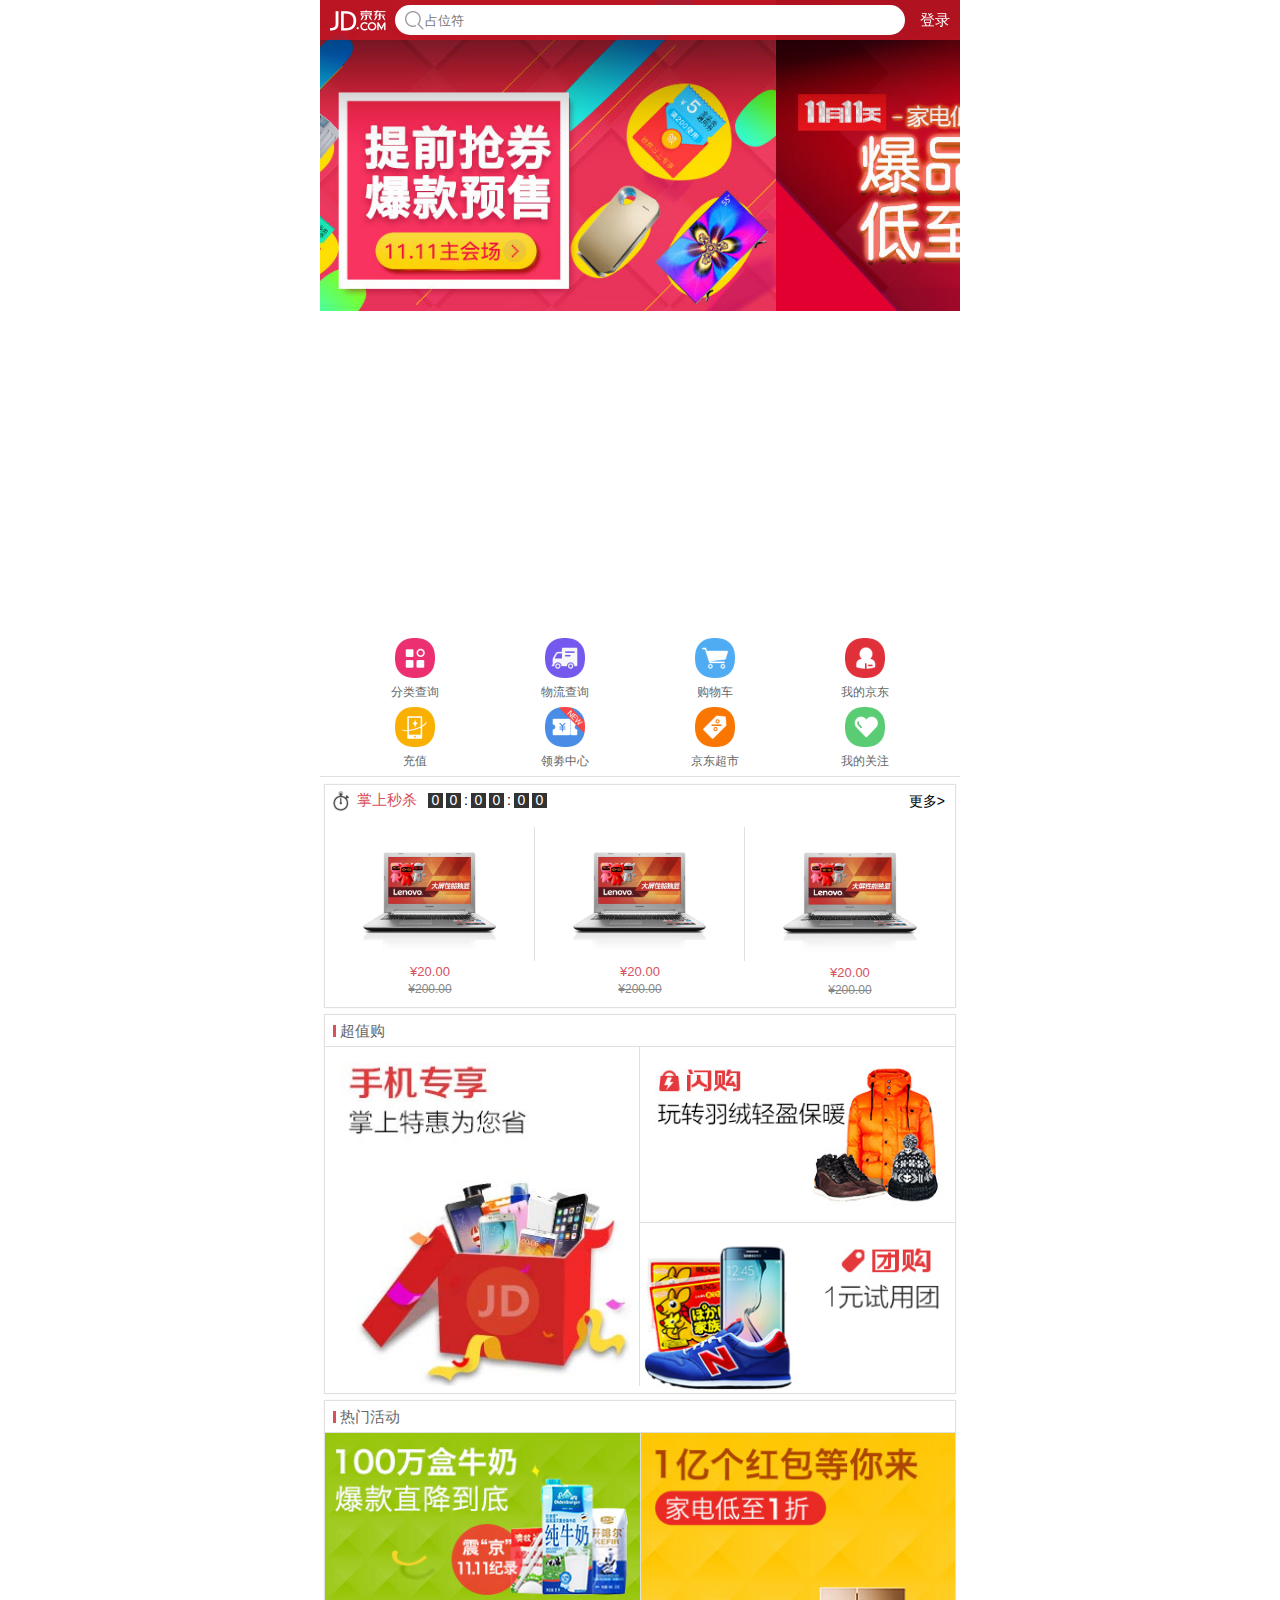
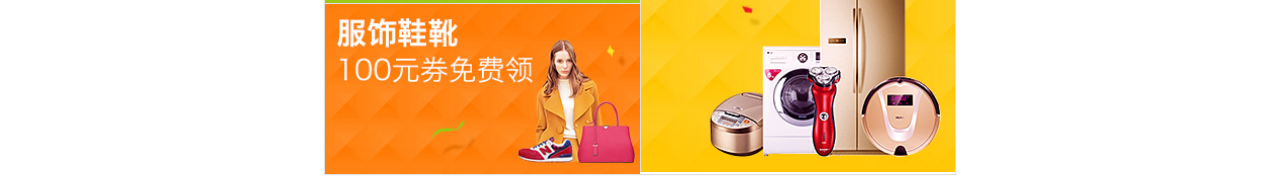
<file: 大作业/index.html>
<!DOCTYPE html>
<html lang="en">
<head>
    <meta charset="UTF-8">
    <title>Title</title>
    <meta name="viewport"
          content="width=device-width,user-scalable=no, initial-scale=1.0"/>
    <link rel="stylesheet" href="css/base.css">
    <link rel="stylesheet" href="css/index.css">
</head>
<body>
<div class="jd_layout">
     <header class="jd_header">
         <div class="jd_header_box">
             <a href="#" class="icon_logo"></a>
             <form action="#">
                 <span class="icon_search"></span>
                 <input type="search" placeholder="占位符">
             </form>
             <a href="#" class="login">登录</a>
         </div>
     </header>

     <div class="jd_banner">
         <ul id="jd_banner_img">
             <li><img src="images/l1.jpg" alt=""></li>
             <li><img src="images/l2.jpg" alt=""></li>
             <li><img src="images/l3.jpg" alt=""></li>
             <li><img src="images/l4.jpg" alt=""></li>
             <li><img src="images/l5.jpg" alt=""></li>
             <li><img src="images/l6.jpg" alt=""></li>
             <li><img src="images/l7.jpg" alt=""></li>
             <li><img src="images/l8.jpg" alt=""></li>
             <li><img src="images/l1.jpg" alt=""></li>
             <li><img src="images/l2.jpg" alt=""></li>
         </ul>
         <ul>
             <li></li>
             <li></li>
             <li></li>
             <li></li>
             <li></li>
             <li></li>
             <li></li>
             <li></li>
         </ul>
     </div>
     <nav class="jd_nav">
        <ul>
            <li>
                <a href="">
                    <img src="images/nav0.png" alt=""/>
                    <p>分类查询</p>
                </a>
            </li>
            <li>
                <a href="">
                    <img src="images/nav1.png" alt=""/>
                    <p>物流查询</p>
                </a>
            </li>
            <li>
                <a href="">
                    <img src="images/nav2.png" alt=""/>
                    <p>购物车</p>
                </a>
            </li>
            <li>
                <a href="">
                    <img src="images/nav3.png" alt=""/>
                    <p>我的京东</p>
                </a>
            </li>
            <li>
                <a href=""><img src="images/nav4.png" alt=""/>
                    <p>充值</p>
                </a>
            </li>
            <li>
                <a href="">
                <img src="images/nav5.png" alt=""/>
                <p>领劵中心</p>
                </a>
            </li>
            <li>
                <a href=""><img src="images/nav6.png" alt=""/>
                    <p>京东超市</p>
                </a>
            </li>
            <li>
                <a href=""><img src="images/nav7.png" alt=""/>
                    <p>我的关注</p>
                </a>
            </li>
        </ul>
     </nav>
    <main class="jd_product">
        <section class="jd_product_box jd_secondKill">
            <div class="product_top no_bor">
                <div class="jd_secondKill_left">
                    <span class="sk_icon"></span>
                    <h4 class="sk_name">掌上秒杀</h4>
                    <div class="sk_time">
                        <span class="num">0</span>
                        <span class="num">0</span>
                        <span class="str">:</span>
                        <span class="num">0</span>
                        <span class="num">0</span>
                        <span class="str">:</span>
                        <span class="num">0</span>
                        <span class="num">0</span>
                    </div>
                </div>
                <div class="jd_secondKill_right">
                    <a href="">更多></a>
                </div>
            </div>
            <!--三个商品-->
            <div class="product_bot">
                <ul class="clearfix">
                    <li>
                        <a href="">
                            <div class="img_box"><img src="images/detail02.jpg" alt=""/></div>
                            <p class="now_price">&yen;20.00</p>
                            <p class="old_price">&yen;200.00</p>
                        </a>
                    </li>
                    <li>
                        <a href="">
                            <div class="img_box"><img src="images/detail02.jpg" alt=""/></div>
                            <p class="now_price">&yen;20.00</p>
                            <p class="old_price">&yen;200.00</p>
                        </a>
                    </li>
                    <li>
                        <a href="">
                            <div class="img_box"><img src="images/detail02.jpg" alt=""/></div>
                            <p class="now_price">&yen;20.00</p>
                            <p class="old_price">&yen;200.00</p>
                        </a>
                    </li>
                </ul>
            </div>
        </section>
        <!---->
        <section class="jd_product_box jd_pd">
            <div class="product_top">
                <h3>超值购</h3>
            </div>
            <div class="product_bot clearfix">
                <a href="" class="p_left b_right"><img src="images/cp1.jpg" alt=""/></a>
                <a href="" class="p_right b_bottom"><img src="images/cp2.jpg" alt=""/></a>
                <a href="" class="p_right"><img src="images/cp3.jpg" alt=""/></a>
            </div>
        </section>
        <section class="jd_product_box jd_pd">
            <div class="product_top">
                <h3>热门活动</h3>
            </div>
            <div class="product_bot clearfix">
                <a href="" class="p_right b_left"><img src="images/cp4.jpg" alt=""/></a>
                <a href="" class="p_left b_bottom"><img src="images/cp5.jpg" alt=""/></a>
                <a href="" class="p_left"><img src="images/cp6.jpg" alt=""/></a>
            </div>
        </section>
    </main>
</div>
</body>

<script>
    var jd_banner_img = document.getElementById("jd_banner_img");
    var jdBannerWidth = jd_banner_img.offsetWidth / 10;
    console.log(jdBannerWidth);
    var num = 0;

    function autoplay() {
        if (num === -jdBannerWidth * 8) {
            num = 0;
        }
        num = num - 1;
        jd_banner_img.style.left = num + "px";
        if (num % jdBannerWidth === 0) {
            clearInterval(timer1);
            timer2 = setTimeout(function () {
                timer1 = setInterval("autoplay()", 1);
            }, 4000);
        }
    }
    var timer1 = setInterval("autoplay()", 1);
</script>
<script src="index.html"></script>
</html>
</file>
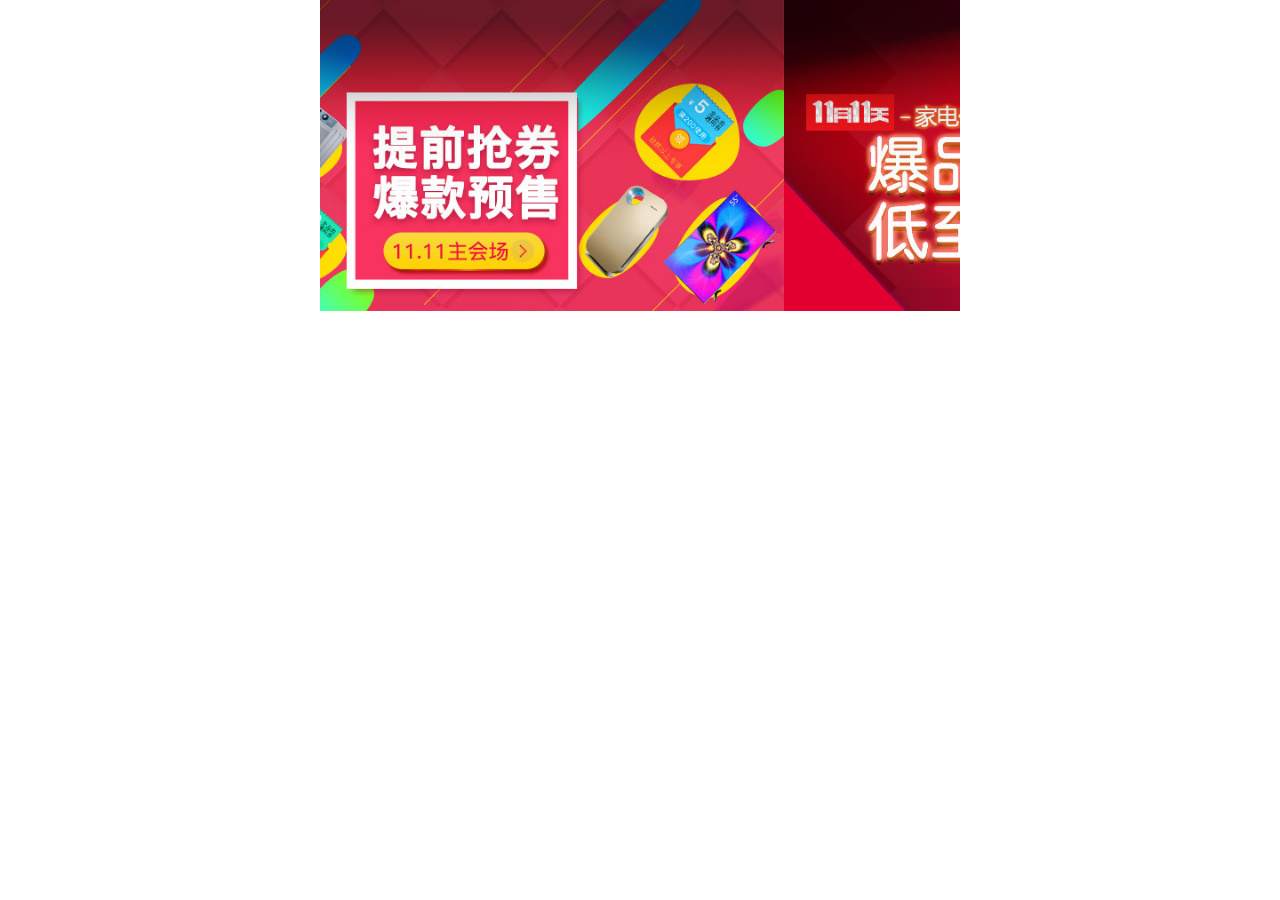
<file: 大作业/轮播代码.html>
<!DOCTYPE html>
<html lang="en">
<head>
    <meta charset="UTF-8">
    <title>Title</title>
    <meta name="viewport"
          content="width=device-width,user-scalable=no, initial-scale=1.0"/>
    <link rel="stylesheet" href="css/base.css">
    <link rel="stylesheet" href="css/index.css">
    <style>
        *{
            margin: 0;
            padding: 0;
        }
        ul{
            list-style: none ;
            position: absolute;
            width: 1500px;
            height: 200px;
        }
        img{
            /*解决底边三像素*/
            vertical-align: top;
        }
        li{
            float: left;
        }
        .imgs{
            width: 720px;
            height: 350px;
            overflow: hidden;
            position: relative;
            margin: 0 auto ;
        }

    </style>
</head>
<body>
<div class="jd_banner">
    <ul id="jd_banner_img">
        <li><img src="images/l1.jpg" alt=""></li>
        <li><img src="images/l2.jpg" alt=""></li>
        <li><img src="images/l3.jpg" alt=""></li>
        <li><img src="images/l4.jpg" alt=""></li>
        <li><img src="images/l5.jpg" alt=""></li>
        <li><img src="images/l6.jpg" alt=""></li>
        <li><img src="images/l7.jpg" alt=""></li>
        <li><img src="images/l8.jpg" alt=""></li>
        <li><img src="images/l1.jpg" alt=""></li>
        <li><img src="images/l2.jpg" alt=""></li>
    </ul>
    <ul>
        <li></li>
        <li></li>
        <li></li>
        <li></li>
        <li></li>
        <li></li>
        <li></li>
        <li></li>
    </ul>
</div>
<!--<script>-->
    <!--var imgBox = document.getElementById("imgBox");-->
    <!--var num = 0;-->
    <!--function autoplay() {-->
        <!--if( num === -1200){-->
            <!--num = 0;-->
        <!--}-->
        <!--num = num - 10;-->
        <!--imgBox.style.left = num + "px";-->
        <!--if( num % 300 === 0){-->
            <!--clearInterval(timer1);-->
            <!--timer2 = setTimeout(function () {-->
                <!--timer1 = setInterval ("autoplay ()",10 );-->
            <!--},3000)-->
        <!--}-->
    <!--}-->
    <!--var timer1 = setInterval ("autoplay()",10 );-->
    <!--</script>-->
</body>
<script>
    var jd_banner_img = document.getElementById("jd_banner_img");
    var jdBannerWidth = jd_banner_img.offsetWidth / 10;
    console.log(jdBannerWidth);
    var num = 0;

    function autoplay() {
        if (num === -jdBannerWidth * 8) {
            num = 0;
        }
        num = num - 1;
        jd_banner_img.style.left = num + "px";
        if (num % jdBannerWidth === 0) {
            clearInterval(timer1);
            timer2 = setTimeout(function () {
                timer1 = setInterval("autoplay()", 1);
            }, 4000);
        }
    }
    var timer1 = setInterval("autoplay()", 1);
</script>
<script src="index.html"></script>
</html>
</file>
<file: 大作业/css/base.css>
*,::before,
::after{
    margin: 0;
    padding: 0;
    -webkit-tap-highlight-color: transparent;
    -webkit-box-sizing: border-box;
}
body{
    font-size: 14px;
    font-family: "Microsoft Yahei", sans-serif;
    color: #000000;
}
a{
    text-decoration: none;
    color: #000;
}
ul{
    list-style: none;
}

input,textarea{
    border: none;
    resize: none;
    outline: none;
    -webkit-appearance: none;/*去掉input手机默认显示效果*/
}

.clearfix::before,
.clearfix::after{
    content: ".";
    display: block;
    height: 0;
    line-height: 0;
    visibility: hidden;
    clear: both;
}
[class^="icon_"]{
    background: url("../images/sprites.png") no-repeat;
    background-size: 200px 200px;
}

.jd_topBar{
    height: 45px;
    width: 100%;
    background: url("../images/header-bg.png") repeat-x;
    background-size: 1px 44px;
    border-bottom: 1px solid #e0e0e0;
    position: absolute;
    top: 0;
    left: 0;
    z-index: 1000;
}
.jd_topBar .icon_back{
    height: 44px;
    width: 40px;
    background-position: -20px 0;
    display: block;

    padding:12px 10px;
    background-clip: content-box;
    background-origin: content-box;

    position: absolute;
    left: 0;
    top: 0;

}
.jd_topBar .icon_menu{
    height: 20px;
    width: 20px;
    background-position: -60px 0;
    display: block;

    margin:12px 10px;
    background-clip: content-box;
    background-origin: content-box;

    position: absolute;
    right: 0;
    top: 0;

}
.jd_topBar form{
    width: 100%;
    height: 44px;
    padding: 0 40px;
}
.jd_topBar form input{
    width: 100%;
    height: 32px;
    border: 1px solid #bfbfbf;
    padding: 0 8px;
    border-radius: 4px;
    margin-top: 7px;
    font-family: sans-serif;
    font-size: 12px;
}
.jd_topBar h2{
    width: 100%;
    height: 44px;
    line-height: 42px;
    font-size: 16px;
    font-family: sans-serif;
    color: #000;
    font-weight: inherit;
    text-align: center;
}
</file>
<file: 大作业/css/index.css>
.jd_layout{
    /*width: 100%;*/
    min-width: 300px;
    max-width: 640px;
    height: 350px;
    margin: 0 auto;
}
.jd_header{
    width: 100%;
    height: 40px;
    position: fixed;
    left: 0;
    top: 0;
    z-index: 9;
}
.jd_header .jd_header_box{
    min-width: 300px;
    max-width: 640px;
    height: 40px;
    margin: 0 auto;
    background-color: rgba(201, 21, 35, 0.85);
    position: relative;
}
.jd_header .jd_header_box .icon_logo{
    display: block;
    background-position: 0 -103px;
    width: 60px;
    height: 36px;
    position: absolute;
    top: 4px;
    left: 10px;

}
.jd_header .jd_header_box form{
    width: 100%;
    height: 40px;
    padding-left: 75px;
    padding-right: 55px;
    position: relative;
}
.jd_header .jd_header_box form .icon_search{
    background-position: -60px -109px;
    width: 20px;
    height: 20px;
    display: block;
    position: absolute;
    top: 10px;
    left: 85px;
}
.jd_header .jd_header_box form input{
    width: 100%;
    height: 30px;
    margin-top: 5px;
    padding-left: 30px;
    -webkit-border-radius: 15px;
    -moz-border-radius: 15px;
    border-radius: 15px;
}
.jd_header .jd_header_box .login{
    width: 50px;
    height: 40px;
    display: block;
    text-align: center;
    line-height: 40px;
    font-size: 15px;
    color: #ffffff;
    position: absolute;
    top: 0;
    right: 0;
}
/*轮播图*/
.jd_banner{
    overflow: hidden;
    position: relative;
    min-width: 300px;
    max-width: 640px;
    margin: 0 auto;
    height:49vw;
}
.jd_banner ul:first-child{
    width: 1000%;
    left: 0;
    top: 0;
    position: absolute;
}
.jd_banner ul:first-child li{
    width: 10%;
    float: left;
}
.jd_banner ul:first-child li img{
    width: 100%;
    overflow: hidden;
    position: relative;
    margin: 0 auto;
    display: block;
}
.jd_banner ul:last-child{
    width: 118px;
    height: 6px;
    position: absolute;
    left: 50%;
    margin-left: -59px;
    bottom: 10px;
}

.jd_banner ul:last-child li {
    width: 6px;
    height: 6px;
    border: 1px solid #fff;
    border-radius: 3px;
    margin-left: 10px;
    float: left;
}
.jd_banner ul:last-child li:first-child{
    margin-left: 0;
}

.jd_banner ul:last-child li.now{
    background: #fff;
}
/*导航区域样式设置开始*/
.jd_nav{
    height: 150px;
    width: 100%;
    padding: 0 3.125%;
    padding-top: 11px;
    border-bottom: 1px solid #e0e0e0;
    background: #fff;
}
.jd_nav ul{
    width: 100%;
}
.jd_nav ul li{
    width: 25%;
    height: 69px;
    float: left;
}
.jd_nav ul li a{
    text-align: center;
    width: 100%;
    height: 100%;
    display: block;
}
.jd_nav ul li a img{
    display: block;
    width: 40px;
    height: 40px;
    margin: 0 auto;
}
.jd_nav ul li a p{
    font-size: 12px;
    color: #666666;
    margin-top: 6px;
}
.jd_product{
    margin: 0 5px;
}
/*����ʹ�õ���Ʒ����*/
.jd_product .jd_product_box{
    box-shadow: 0 0 1px 1px #e0e0e0;
    margin-top: 8px;
    background: #fff;
}
/*���ӵ�����*/
.jd_product .jd_product_box .product_top{
    height: 32px;
    border-bottom:1px solid #e0e0e0;
    position: relative;
}
/*û�б߿�*/
.jd_product .jd_product_box .product_top.no_bor{
    border-bottom:none;
}

.jd_product .jd_product_box .product_top h3{
    font-size: 15px;
    color: #666;
    padding-left: 15px;
    font-weight: inherit;
    line-height: 32px;
}
.jd_product .jd_product_box .product_top h3::before{
    content: "";
    display: block;
    width: 3px;
    height: 12px;
    background: #d8505c;

    position: absolute;
    top: 10px;
    left: 8px;
}


.jd_product .jd_product_box .product_bot{

}

.jd_secondKill{

}
.jd_secondKill .jd_secondKill_left{
    float: left;
}
.jd_secondKill .jd_secondKill_left .sk_icon{
    background: url("../images/seckill-icon.png") no-repeat;
    background-size: 16px 20px;
    width: 16px;
    height: 20px;
    display: block;
    float: left;
    margin-left: 8px;
    margin-top: 6px;

}
.jd_secondKill .jd_secondKill_left .sk_name{
    font-size: 15px;
    color: #d8505c;
    font-weight: inherit;
    float: left;
    margin-left: 8px;
    margin-top: 6px;
}
.jd_secondKill .jd_secondKill_left .sk_time{
    float: left;
    margin-left: 8px;
    margin-top: 8px;
}
.jd_secondKill .jd_secondKill_left .sk_time .num{
    display: block;
    width: 15px;
    height: 15px;
    text-align: center;
    background: #333;
    color: #fff;
    float: left;
    line-height: 15px;
    margin-left: 3px;
}
.jd_secondKill .jd_secondKill_left .sk_time .str{
    display: block;
    width: 4px;
    height: 15px;
    text-align: center;
    float: left;
    line-height: 15px;
    margin-left: 3px;
}
.jd_secondKill .jd_secondKill_right{
    float: right;
}
.jd_secondKill .jd_secondKill_right a{
    line-height: 32px;
    margin-right: 10px;
}
.jd_secondKill .product_bot{
    width: 100%;
}
.jd_secondKill .product_bot ul{
    width: 100%;
    padding: 10px 0;
}
.jd_secondKill .product_bot ul li{
    width: 33.333%;
    float: left;
}
.jd_secondKill .product_bot ul li a{
    width: 100%;
}
.jd_secondKill .product_bot ul li a .img_box{
    width: 100%;
    border-right: 1px solid #e0e0e0;
}
.jd_secondKill .product_bot ul li:last-child a .img_box{
    border-right:none;
}
.jd_secondKill .product_bot ul li a .img_box img{
    width: 64%;
    display: block;
    margin: 0 auto;
}
.jd_secondKill .product_bot ul li a .now_price{
    color: #d8505c;
    font-size: 13px;
    text-align: center;
    margin-top: 3px;
}
.jd_secondKill .product_bot ul li a .old_price{
    font-size: 12px;
    text-decoration: line-through;
    margin-top: 3px;
    text-align: center;
    color: #888;
}
.jd_product .jd_pd .product_bot{
    width: 100%;
}
.jd_product .jd_pd .product_bot .p_left{
    width: 50%;
    float: left;
}
.jd_product .jd_pd .product_bot .p_right{
    width: 50%;
    float: right;
}
.jd_product .jd_pd .product_bot .b_left{
    border-left: 1px solid #e0e0e0;
}
.jd_product .jd_pd .product_bot .b_right{
    border-right: 1px solid #e0e0e0;
}
.jd_product .jd_pd .product_bot .b_bottom{
    border-bottom: 1px solid #e0e0e0;
}
.jd_product .jd_pd .product_bot a img {
    width: 100%;
    display: block;
}
</file>
